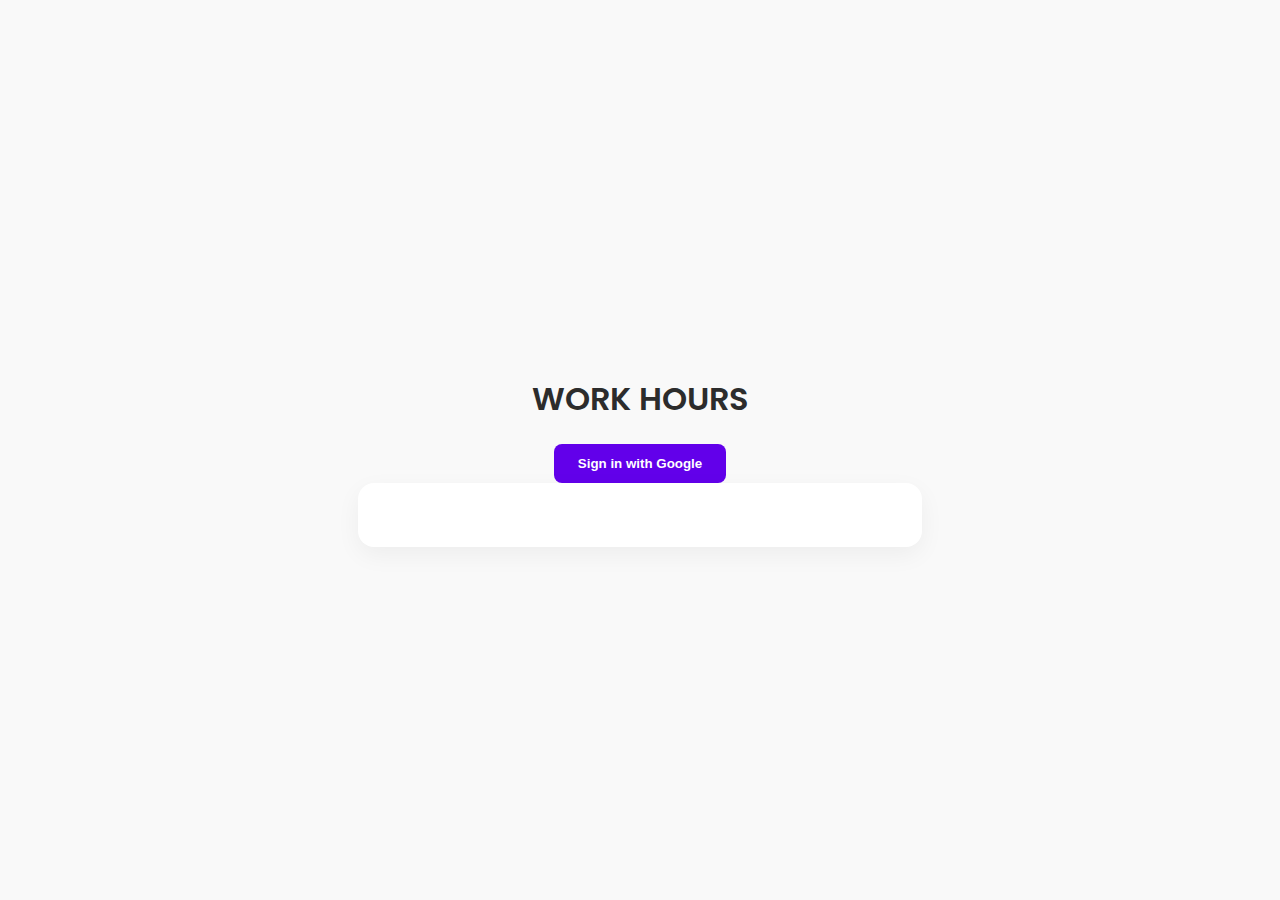
<file: index.html>
<!DOCTYPE html>
<html>
  <head>
    <title>Work Hours Tracker</title>
    <script src="https://accounts.google.com/gsi/client" async defer></script>
    <!-- Add to <head> -->
    <link href="https://fonts.googleapis.com/css2?family=Inter:wght@400;600&family=Poppins:wght@600&display=swap" rel="stylesheet">
    <link rel="stylesheet" href="styles.css" />
    <script src="https://apis.google.com/js/api.js" async defer onload="gapiLoaded()"></script>
  </head>
  <body>
    <h1>WORK HOURS</h1>
    
    <button id="authorize_button">Sign in with Google</button>


    <div class="container">
        <form id="hoursForm" style="display:none;">
            <label>Date: <input type="date" name="date" required /></label><br />
            <label>Clock In: <input type="time" name="clockIn" required /></label><br />
            <label>Clock Out: <input type="time" name="clockOut" required /></label><br />
            <button type="submit">Save Entry</button>
        </form>
    </div>
      

   

    <script src="app.js"></script>
  </body>
</html>
</file>
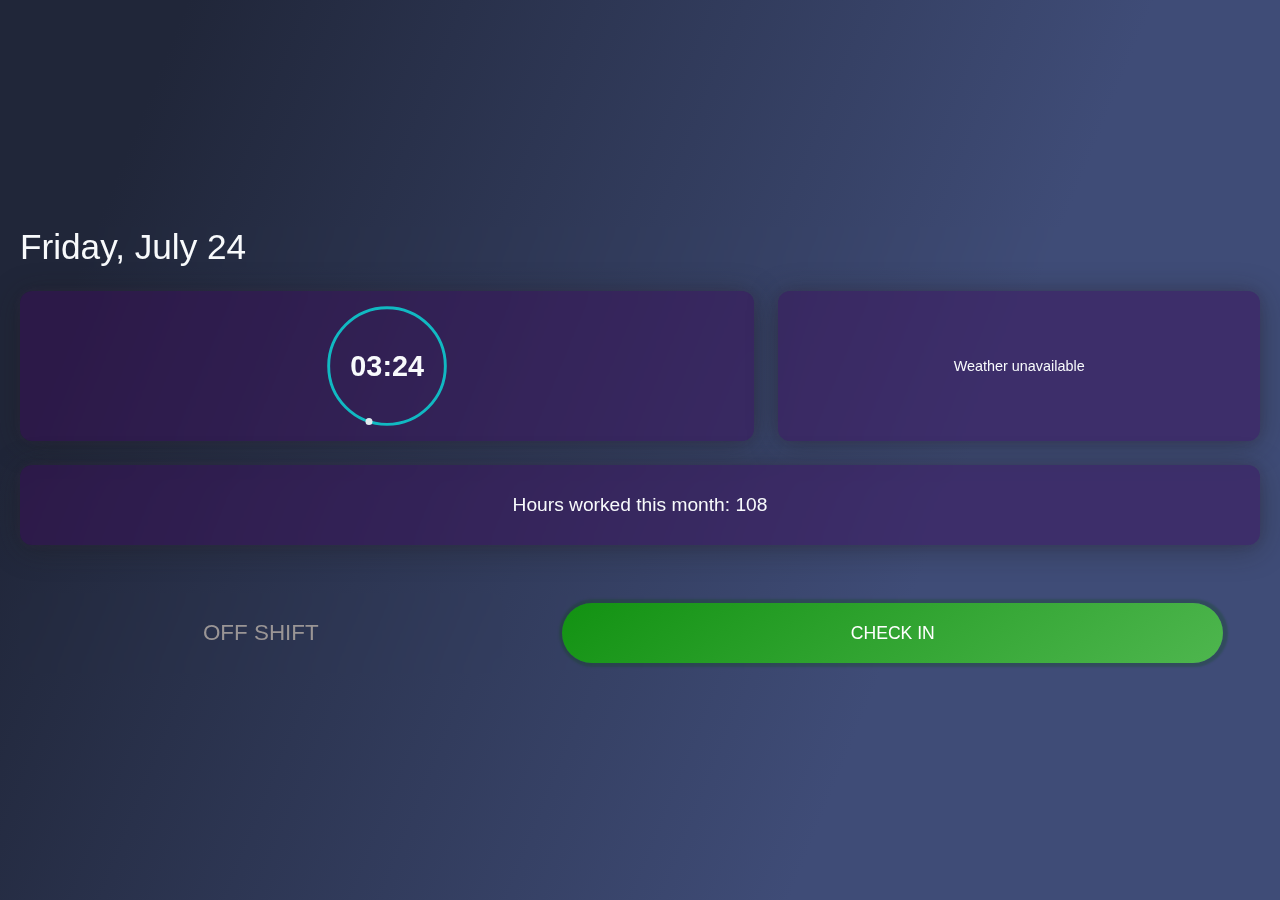
<file: dashboard.html>
<!DOCTYPE html>
<html lang="en">
<head>
 <meta charset="UTF-8" />
 <meta name="viewport" content="width=device-width, initial-scale=1.0" />
 <title>Dashboard Widgets</title>
 <link rel="stylesheet" href="css/dashboard.css" />
</head>
<body>
 <div class="dashboard-container">
  <div class="dashboard-grid">
   <div class="widget date" id = "date-widget">Wednesday 18 of April</div>


   <div class="widget clock">
    <svg viewBox="0 0 120 120" class="clock-circle">
     <circle cx="60" cy="60" r="50" class="circle-bg"/>
     <circle cx="60" cy="60" r="3" class="dot" id="movingDot"/>
    </svg>
    <div class="clock-time" id="digitalClock">--:--</div>
   </div>


   <div class="widget weather">
   </div>


   <div class="widget total-hours">Hours worked this month: 108</div>
   <div class="widget status">Off shift</div>
   <div class="widget check-in-out">
    <button id = "check-button">
     CHECK IN
    </button>
   </div>


  </div>
 </div>
 <script src="js/dashboard.js" defer></script>
</body>
</html>
</file>
<file: styles.css>
body {
    font-family: 'Inter', sans-serif;
    color: #2c2c2c;
  }

  body {
    margin: 0;
    padding: 0;
    background-color: #f9f9f9;
    display: flex;
    justify-content: center;
    min-height: 100vh;
    align-items: center;
    flex-direction: column;
  }
  
  .container {
    background-color: #ffffff;
    padding: 2rem;
    border-radius: 16px;
    box-shadow: 0 8px 24px rgba(0, 0, 0, 0.05);
    max-width: 500px;
    width: 90%;
  }
  
  
  h1, h2, h3 {
    font-family: 'Poppins', sans-serif;
    font-weight: 600;
  }

  h1{
    font-size: 2em;
  }
  
 

  button {
    background-color: #6200ea;
    color: white;
    padding: 0.75rem 1.5rem;
    border: none;
    border-radius: 8px;
    font-weight: 600;
    cursor: pointer;
    transition: background-color 0.3s ease;
  }
  
  button:hover {
    background-color: #5e00d9;
  }
  
  input[type="text"],
  input[type="time"],
  input[type="date"] {
    width: 60%;
    padding: 0.75rem;
    border-radius: 8px;
    border: 1px solid #e0e0e0;
    margin-bottom: 1rem;
    font-size: 1rem;
    background-color: #f0f0f5;
  }
  
  form label {
    display: block;
    font-weight: 600;
    color: #6200ea;
  }
  
  form {
    margin-top: 1rem;
  }
</file>
<file: css/dashboard.css>
/* RESET */
* {
    box-sizing: border-box;
    margin: 0;
    padding: 0;
    font-family: 'Segoe UI', Tahoma, Geneva, Verdana, sans-serif;
  }

  
  
  /* BODY */
  body {
    min-height: 100vh;
    display: flex;
    justify-content: center;
    align-items: center;

  
    background-image: linear-gradient( 112.1deg,  rgba(32,38,57,1) 11.4%, rgba(63,76,119,1) 70.2% );
    color: white;
    font-family: 'Segoe UI', Tahoma, Geneva, Verdana, sans-serif;
  
  }



  /* CONTAINER */
  .dashboard-container {
    width: 100%;
    height: 100vh;
    padding: 20px;
    display: flex;
    flex-direction: column;
    justify-content: space-between;
  }
  
  /* GRID */
  .dashboard-grid {
    display: grid;
    grid-template-columns: repeat(5, 1fr);
    grid-auto-rows: min-content;
    gap: 24px;
    width: 100%;
    margin: auto 0;
  }
  
  /* WIDGET */
  .widget {
    /*background: rgba(255, 255, 255, 0.119);*/
    background: rgba(59, 8, 91, 0.438);

    backdrop-filter: blur(8px);
    -webkit-backdrop-filter: blur(10px);

    backdrop-filter: blur(10px);
    -webkit-backdrop-filter: blur(10px);
    box-shadow: 0 4px 30px rgba(31, 30, 30, 0.4), 0 0 10px rgba(67, 49, 82, 0.3);
  
    color: #f8fafc;
    border-radius: 12px;
    padding: 20px;
    display: flex;
    justify-content: center;
    align-items: center;
    font-size: 1rem;
    text-align: center;
    flex-direction: column;
    overflow: hidden;
  }
  
  /* PLACEMENT */

  
  .clock {
    grid-column: 1 / 4;
    grid-row: 2;
    height: 150px;
    position: relative;
    padding: 0;
  }
  
  .weather {
    grid-column: 4 / 6;
    grid-row: 2;
    height: 150px;
    display: flex;
    justify-content: center;
    align-items: center;
    overflow: hidden;
    padding-left: 10px;
    padding-right: 10px;

  }

  .weather p{
    font-size: 0.9em;
  }


  .weekly-hours-widget {
    /*background: rgba(255, 255, 255, 0.04);*/
    background: rgba(59, 8, 91, 0.438);

    border-radius: 12px;
    min-height: 160px;
    padding: 0;
    margin: 0;
    color: #fff;
    text-align: center;
    box-shadow: 0 0 8px rgba(0, 0, 0, 0.4);
    grid-column: 1 / 3; /* Span all 5 columns */
    grid-row: 4;
  }
  
  .weekly-hours-widget h3 {
    margin-bottom: 10px;
    font-size: 1.1rem;
    color: #ccc;
  }

  .date {
    grid-column: 1 / 6;
    padding: 0;
    display: flex;
    align-items:start;

    font-size: 2.2em;

    background: none;
    box-shadow: none;
  }






  
  .bar-chart {
    display: flex;
    justify-content: space-between;
    align-items: flex-end;
    height: 80px;
    min-width: 260px;
  }
  
  .bar {
    width: 10px;
    height: var(--height);
    height: calc(var(--height, 0%) * 1);

  
    background: linear-gradient(to top, #4facfe, #00f2fe);
    border-radius: 4px;
    position: relative;
    transition: all 0.3s ease;
  }
  
  .bar::after {
    content: attr(data-day);
    position: absolute;
    top: 105%;
    left: 50%;
    transform: translateX(-50%);
    font-size: 0.75rem;
    color: #aaa;
  }
  
  .weekly-summary-hours-widget {
    grid-column: 1 / 6; /* Span all 5 columns */
    background-color: red;
  }






  
  .total-hours {
    grid-column: 1 / 6;
    grid-row: 3;
    height: 80px;
    font-size: 1.2rem;
  }
  
  .status {
    grid-column: 1 / 3;
    grid-row: 5;
    height: 80px;
    padding: 0;
    background: none;
    box-shadow: none;
    font-size: 1.4em;
    font-weight: 500;
  }
  
  .check-in-out {
    grid-column: 3 / 6;
    grid-row: 5;
    font-size: 1.1em;
    padding: 0;
    visibility: hidden;
  }
  
  #check-button {
    display: flex;
    justify-content: center;
    align-items: center;
  
    width: 90%;
    height: 60%;
    padding: 30px;
  
    border: none;
    border-radius: 50px;

    font-size: 1em;
  
    color: white;
  
    visibility: visible;
    
    background: linear-gradient(
    145deg,
    rgb(18, 146, 18) 0%,
    rgb(49, 164, 49) 50%,
    rgb(78, 182, 78) 100%);

    box-shadow: 1px 0 2px 4px rgba(2, 76, 2, 0.216);

  }
  
  /* CLOCK INNER */
  .clock-circle {
    width: 140px;
    height: 140px;
  }
  
  .circle-bg {
    fill: none;
    stroke: #11b9c2;
    stroke-width: 2.5;
  }
  
  .dot {
    fill: #e1ebef;
    transition: transform 0.3s linear;
  }
  
  .clock-time {
    position: absolute;
    top: 50%;
    left: 50%;
    transform: translate(-50%, -50%);
    font-size: 1.8rem;
    font-weight: bold;
  }
  
  
  @media (max-width: 768px) {
    .dashboard-grid {
      grid-template-columns: repeat(2, 1fr);
    }
  
    .date, .total-hours {
      grid-column: 1 / 3;
    }
  
    .clock {
      grid-column: 1 / 2;
    }
  
    .weather {
      grid-column: 2 / 3;
    }
  
    .status {
      grid-column: 1 / 2;
    }
  
    .check-in-out {
      grid-column: 2 / 3;
    }
  
    #check-button {
      padding: 10px 15px;
      font-size: 0.9rem;
    }
  }


  
  
  @keyframes gradientFlow {
    0% {
      background-position: 0% 50%;
    }
    50% {
      background-position: 100% 50%;
    }
    100% {
      background-position: 0% 50%;
    }
  }
</file>
